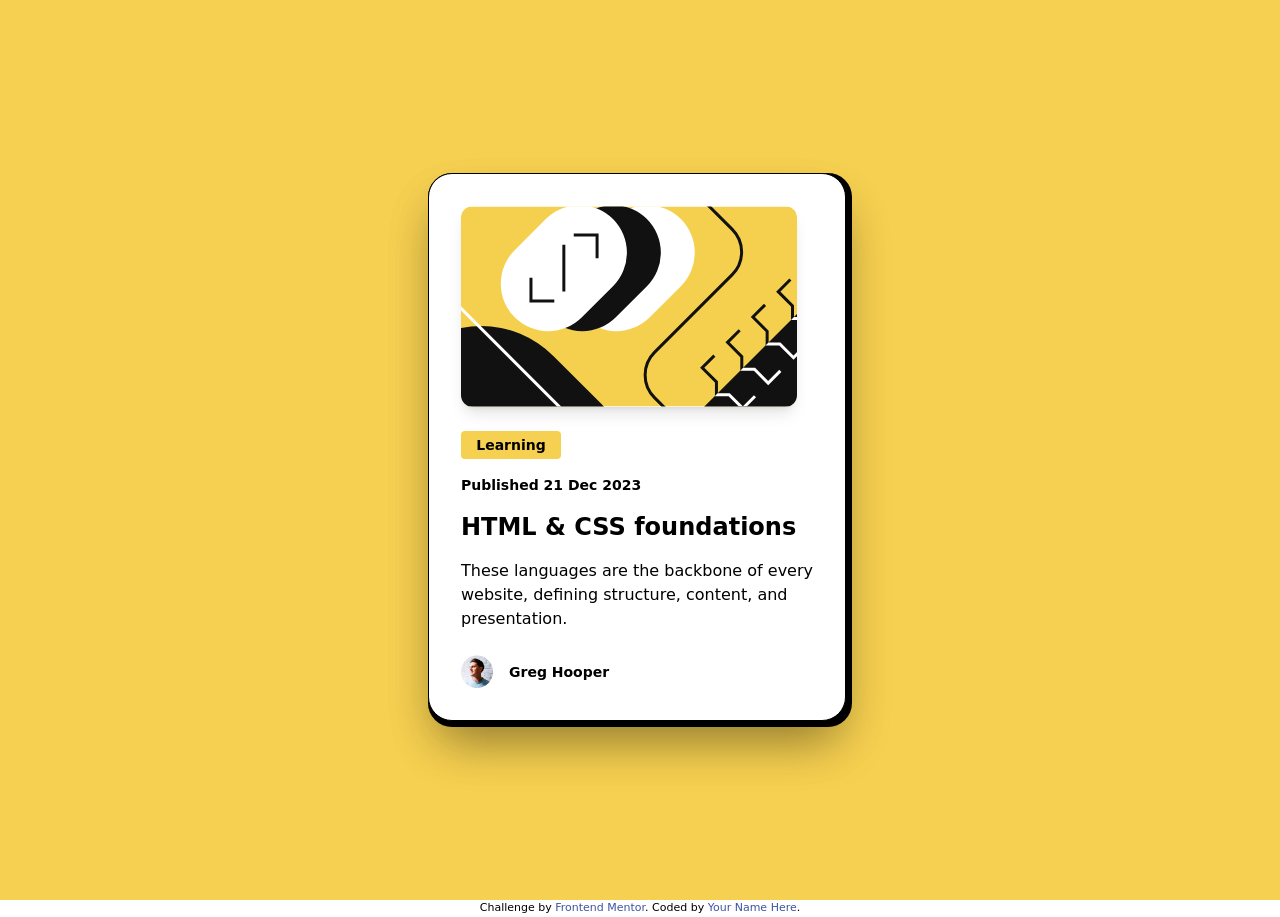
<file: src/index.html>
<!DOCTYPE html>
<html lang="en">
<head>
  <meta charset="UTF-8">
  <meta name="viewport" content="width=device-width, initial-scale=1.0"> <!-- displays site properly based on user's device -->
  <link href="./output.css" rel="stylesheet">
  <link rel="icon" type="image/png" sizes="32x32" href="./assets/images/favicon-32x32.png">
  <title>Frontend Mentor | Blog preview card</title>

  <!-- Feel free to remove these styles or customise in your own stylesheet 👍 -->
  <style>
    .attribution { font-size: 11px; text-align: center; }
    .attribution a { color: hsl(228, 45%, 44%); }
  </style>
</head>
<body>
 <div class="bg-[rgb(246,208,80)] h-screen grid grid-cols md:grid-rows items-center justify-center">
  <div class="bg-black text-white rounded-3xl shadow-2xl border-black border-r-6 border-b-6">
   <div class="bg-white text-white p-8  rounded-3xl shadow-2xl border-black border-1">
      <svg class="rounded-xl shadow-lg" xmlns="http://www.w3.org/2000/svg" width="336" height="201" fill="none" viewBox="0 0 336 201"><g clip-path="url(#a)"><path fill="#F4D04E" d="M0 .5h336v200H0z"/><rect width="139" height="95" x="87.996" y="77.729" fill="#fff" rx="47.5" transform="rotate(-45 87.996 77.729)"/><rect width="139" height="95" x="54.055" y="77.729" fill="#111" rx="47.5" transform="rotate(-45 54.055 77.729)"/><path fill="#111" d="M234.864 209.036 451.4-7.5l67.175 67.175-216.536 216.536z"/><rect width="139" height="95" x="20.114" y="77.729" fill="#fff" rx="47.5" transform="rotate(-45 20.114 77.729)"/><rect width="204.19" height="270.554" fill="#111" rx="102.095" transform="scale(-1 1) rotate(45 -103.887 14.564)"/><path stroke="#fff" stroke-width="3" d="m6.69-357.5 135.583 135.727c12.481 12.494 12.481 32.737 0 45.231L-45.544 11.475c-12.481 12.494-12.481 32.737 0 45.23L107.088 209.5"/><path stroke="#111" stroke-width="3" d="M69.965 71.719v23.334h23.334M136.079 52.273V28.94h-23.334M102.845 38.838v46.67M210.364-37.5l60.873 60.873c12.497 12.496 12.497 32.758 0 45.254l-77.745 77.746c-12.497 12.496-12.497 32.758 0 45.254l69.872 69.873"/><path stroke="#111" stroke-width="3" d="m253.339 149.574-12.144 12.145 14.256 14.257v12.672h12.673l13.729 13.729 12.145-12.145M278.685 124.228l-12.145 12.145 14.257 14.257v12.673h12.673l13.729 13.729 12.145-12.145M304.031 98.883l-12.145 12.144 14.257 14.257v12.673h12.673l13.729 13.729 12.144-12.145M329.376 73.537l-12.145 12.145 14.257 14.257v12.672h12.673l13.729 13.729 12.145-12.144"/><path stroke="#fff" stroke-width="5" d="m354.722 48.191-12.145 12.145 14.257 14.257v12.673h12.673l13.729 13.729 12.145-12.145"/><mask id="b" width="285" height="285" x="234" y="-8" maskUnits="userSpaceOnUse" style="mask-type:alpha"><path fill="#111" d="M234.864 209.036 451.4-7.5l67.175 67.175-216.536 216.536z"/></mask><g stroke="#fff" mask="url(#b)"><path stroke-width="3" d="m253.339 149.574-12.144 12.145 14.256 14.257v12.672h12.673l13.729 13.729 12.145-12.145M278.685 124.228l-12.145 12.145 14.257 14.257v12.673h12.673l13.729 13.729 12.145-12.145M304.031 98.883l-12.145 12.144 14.257 14.257v12.673h12.673l13.729 13.729 12.144-12.145M329.376 73.537l-12.145 12.145 14.257 14.257v12.672h12.673l13.729 13.729 12.145-12.145"/><path stroke-width="5" d="m354.722 48.191-12.145 12.145 14.257 14.257v12.673h12.673l13.729 13.729 12.145-12.145"/></g></g><defs><clipPath id="a"><path fill="#fff" d="M0 .5h336v200H0z"/></clipPath></defs></svg>    
    
    
      <h1 class="text-sm font-bold bg-[rgb(246,208,80)] p-1 mt-6 mb-4 text-black w-25 rounded-sm text-center font-extrabold">Learning</h1>
      <p class="text-black font-semibold text-sm mb-4"> Published 21 Dec 2023</p>
      <p class="text-black text-2xl mb-4 font-extrabold">HTML & CSS foundations</p>
      <p class="text-black">These languages are the backbone of every <br>
         website, defining structure, content, and <br> presentation.</p>
         <div class="flex items-center mt-6 gap-4">
          <img src="assets/images/image-avatar.webp" class="w-8" alt="">
          <p class="text-black font-extrabold text-sm">Greg Hooper</p>
         </div>
    </div>
  </div>
 </div>




  <!-- Learning -->

  <!-- Published 21 Dec 2023 -->

  <!-- HTML & CSS foundations -->

  <!-- These languages are the backbone of every website, defining structure, content, and presentation. -->

  <!-- Greg Hooper -->
  
  <div class="attribution">
    Challenge by <a href="https://www.frontendmentor.io?ref=challenge" target="_blank">Frontend Mentor</a>. 
    Coded by <a href="#">Your Name Here</a>.
  </div>
</body>
</html>
</file>
